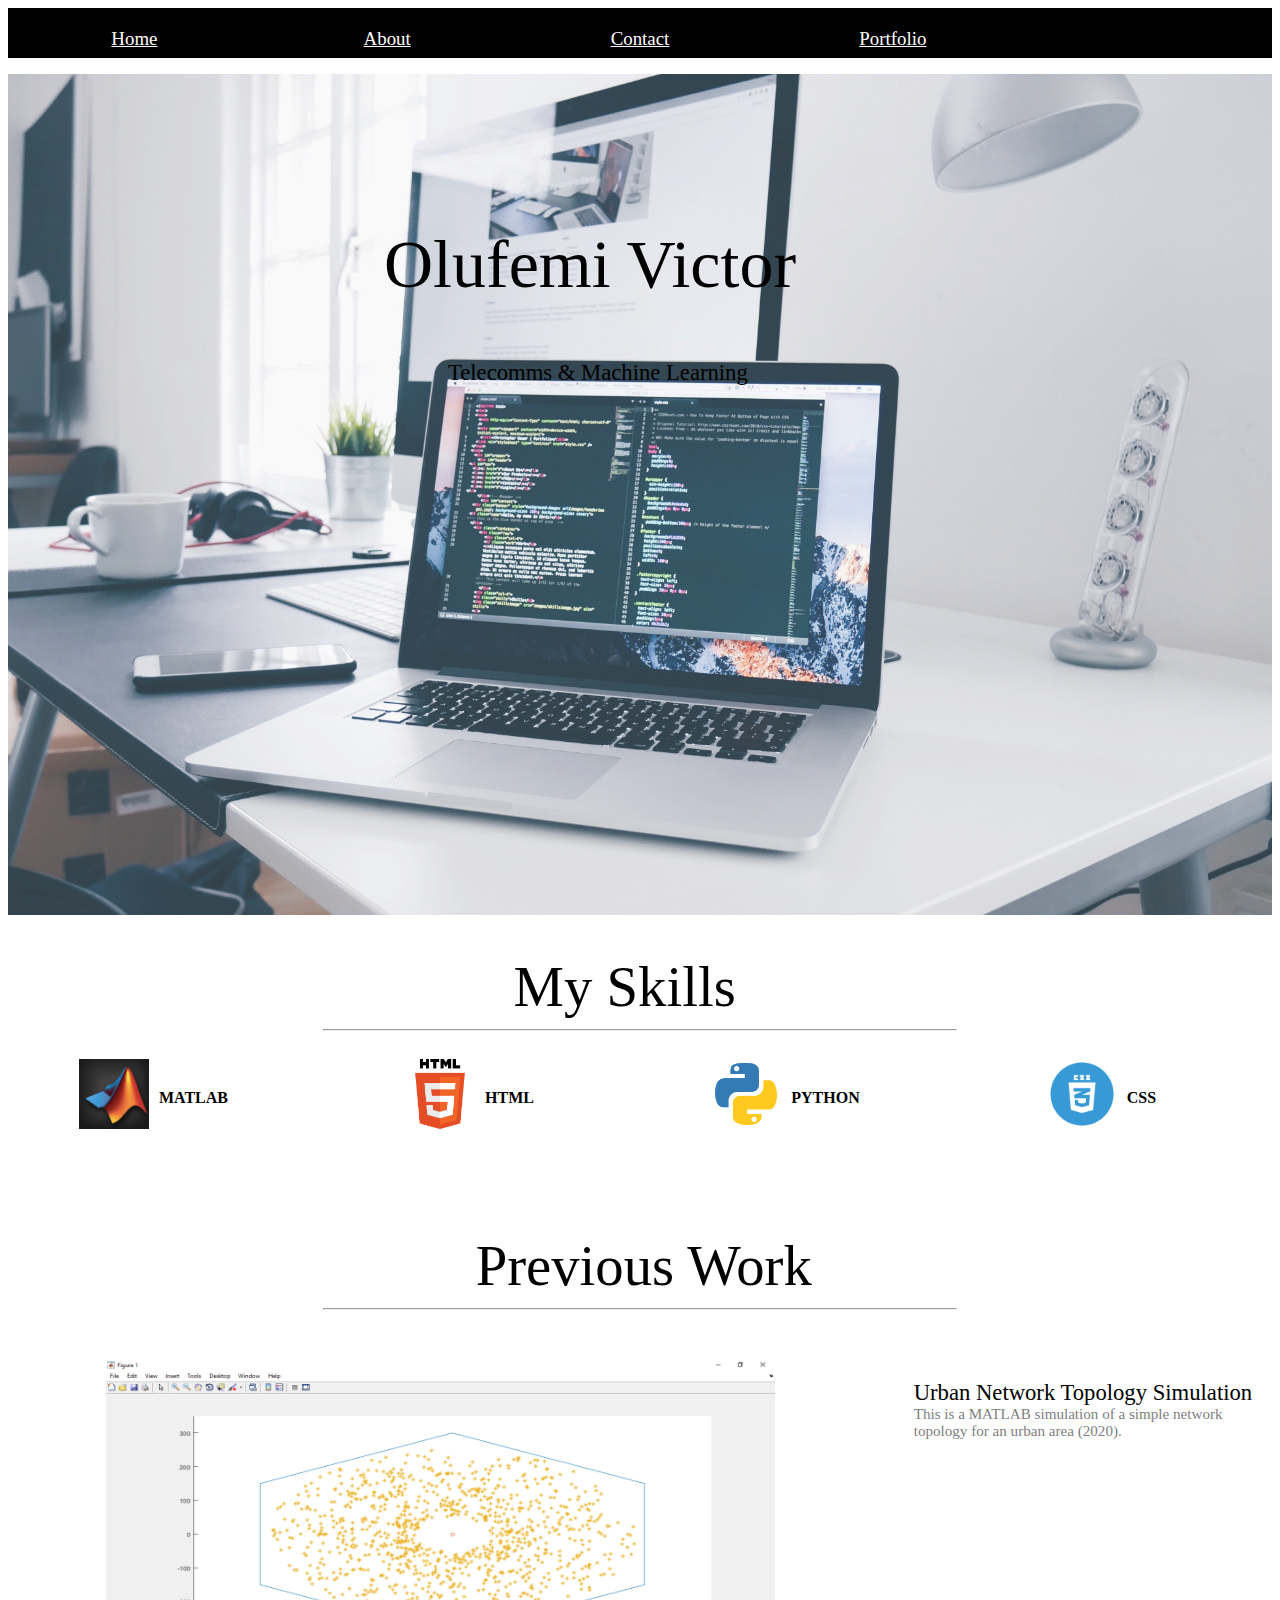
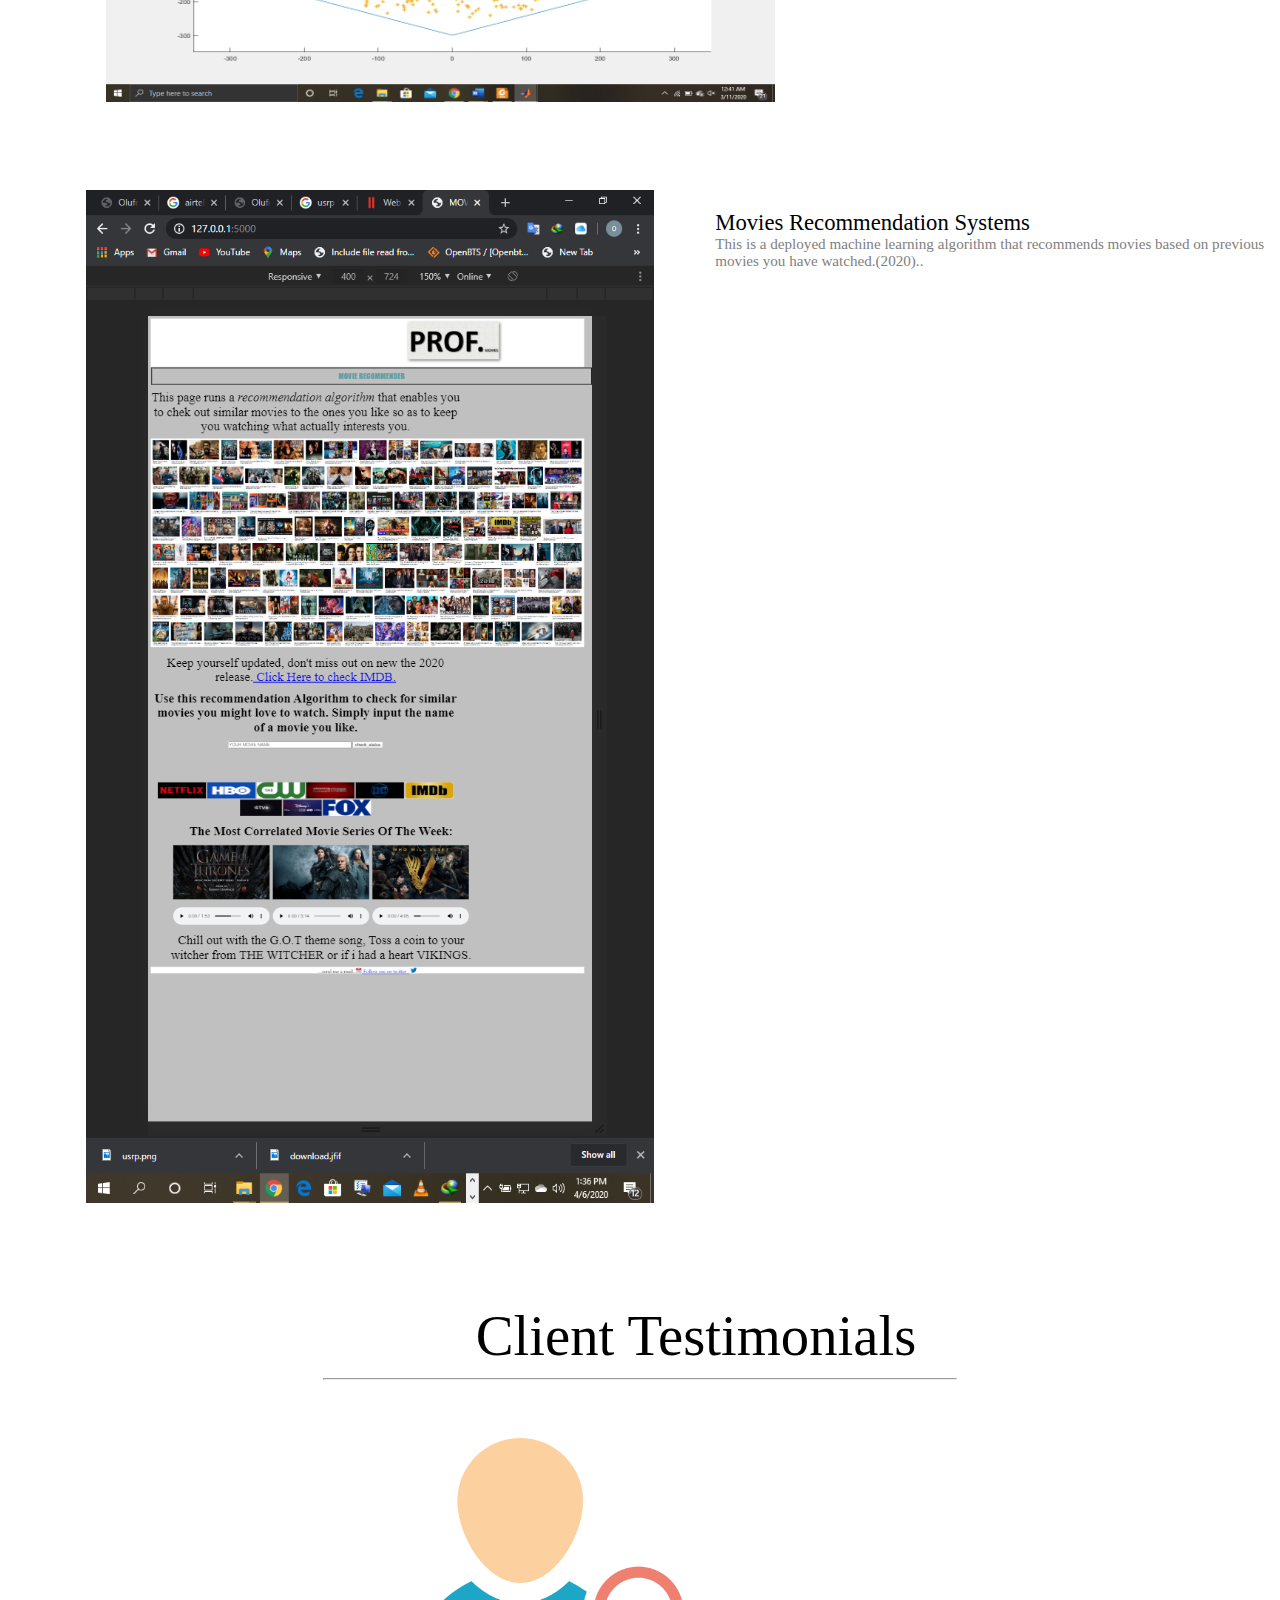
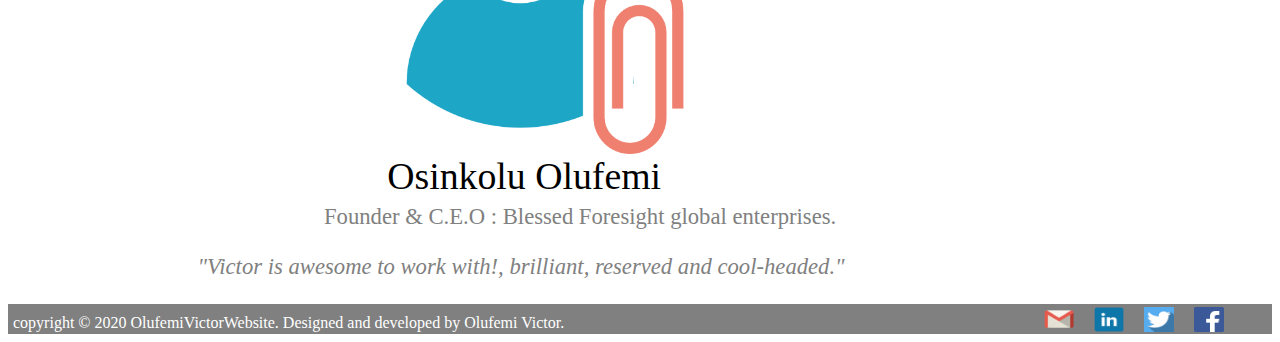
<file: index.html>
<!DOCTYPE html>
<html>
<head><link rel="stylesheet" type="text/css" href="style.css">
	<title>Olufemi Portfolio Site</title>
	<script type="text/javascript" src="https://platform.linkedin.com/badges/js/profile.js" async defer></script>
	<meta name="Description" content="Olufemi Victor's website">
</head>
<body><div class="main-container">
			<div class="flex-container">
			<a class="menu" href="index.html">Home</a>
			<a class="menu" href="about.html">About</a>
			<a class="menu" href="contact.html">Contact</a>
			<a class="menu" href="portfolio.html">Portfolio</a>
			</div>
		</div><p> </p>
		<div class="image-container">
			<img id="banner-image" src="images/laptop_set.jpg">
			<!--img id="profile-picture" src="images/profile.jpg"-->
			<div class="banner-title">Olufemi Victor</div>
			<div class="banner-subtitle">Telecomms & Machine Learning </div>
		</div>
		<div class="skill-heading">
			<div class="skill-title"> My Skills
				
			</div>
			
		</div>
		<hr>
		<div class="skill-container">
			<div class="skill1">
				<div class="image">
					<img id="image" src="images/matlab.png"> 
				</div>
				<div id="skill-text" class="text"> MATLAB
				</div>
			</div>
			<div class="skill1">
				<div class="image">
					<img id="image" src="images/html.png"> 
				</div>
				<div id="skill-text" class="text"> HTML
				</div>
			</div>
			<div class="skill1">
				<div class="image">
					<img id="image" src="images/python.png"> 
				</div>
				<div id="skill-text" class="text"> PYTHON
				</div>
			</div>
			<div class="skill1">
				<div class="image">
					<img id="image" src="images/css.png"> 
				</div>
				<div id="skill-text" class="text"> CSS
				</div>
			</div>
		</div>

		<div class="portfolio-heading">
			<div class="portfolio-title">
				Previous Work
			</div>
		</div>
		<hr>
		<div class="protfolio-combo">
		<div class="portfolio-container">
			<div class="portfolio-image">
				<img id="portfolio_img" src="images/urban-network.png">
			</div>
			<div class="portfolio-description">
				<div class="portfolio-name">
					Urban Network Topology Simulation
				</div>
					<div class="portfolio-info">
						This is a MATLAB simulation of a simple network topology for an urban area (2020).
					</div>
			</div>
			</div>
			<div class="protfolio-combo">
		<div class="portfolio-container">
			<div class="portfolio-image">
				<img id="portfolio_img2" src="images/movie-recommender.png">
			</div>
			<div class="portfolio-description2">
				<div class="portfolio-name">
					Movies Recommendation Systems
				</div>
					<div class="portfolio-info">
						This is a deployed machine learning algorithm that recommends movies based on previous movies you have watched.(2020)..
					</div>
			</div>
			</div>
		</div>
		
		<div class="portfolio-heading">
			<div class="portfolio-title">
				Client Testimonials
			</div>
		</div>
		<hr>
		<div class="testimonials"><img id="avatar" src="images/avatar.png">
			<div class="client-name"> Osinkolu Olufemi</div>
			<div class="client-designation"> Founder & C.E.O : Blessed Foresight global enterprises. </div>
			<div class="client-testimonial">"Victor is awesome to work with!, brilliant, reserved and cool-headed."</div>
			
		</div>
	</div>
	<div class="bottom-container">
		<div class="flex-bottom-container">
			<div class="copyright-details">
			copyright &copy 2020 OlufemiVictorWebsite. Designed and developed by Olufemi Victor.
			</div>
			<a href="mailto: femiosinkolu@gmail.com" target= _blank><img id="gmail-icon" src="images/gmail.png"></a>
			<a href="https://www.linkedin.com/in/victor-olufemi-a44924192/" target= _blank><img id="linkedin-icon" src="images/linkedin.png"></a>
			<a href="https://twitter.com/profvictor001" target= _blank><img id="twitter-icon" src="images/twitter.png"></a>
			<a href="https://www.facebook.com/profile.php?id=100009859840576" target= _blank><img id="facebook-icon" src="images/facebook.png"></a>
		</div>
</body>
</html>
</file>
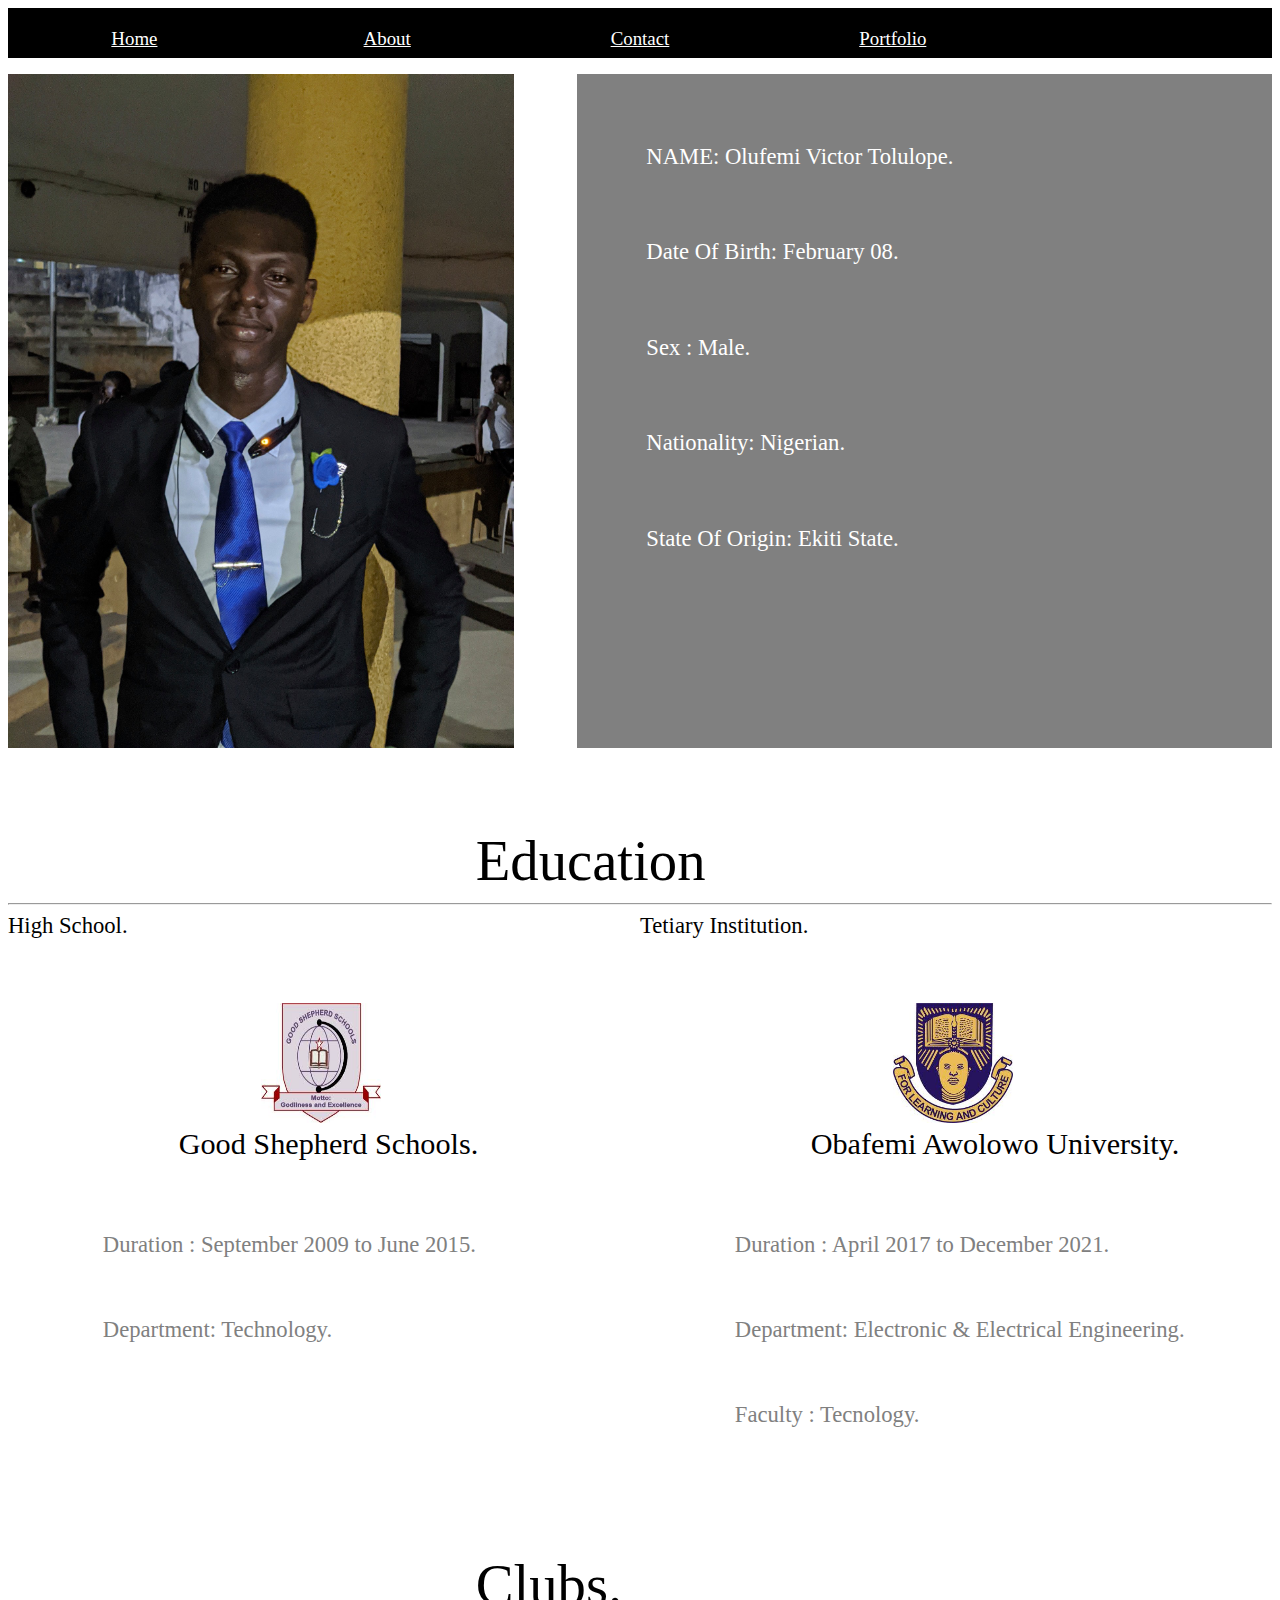
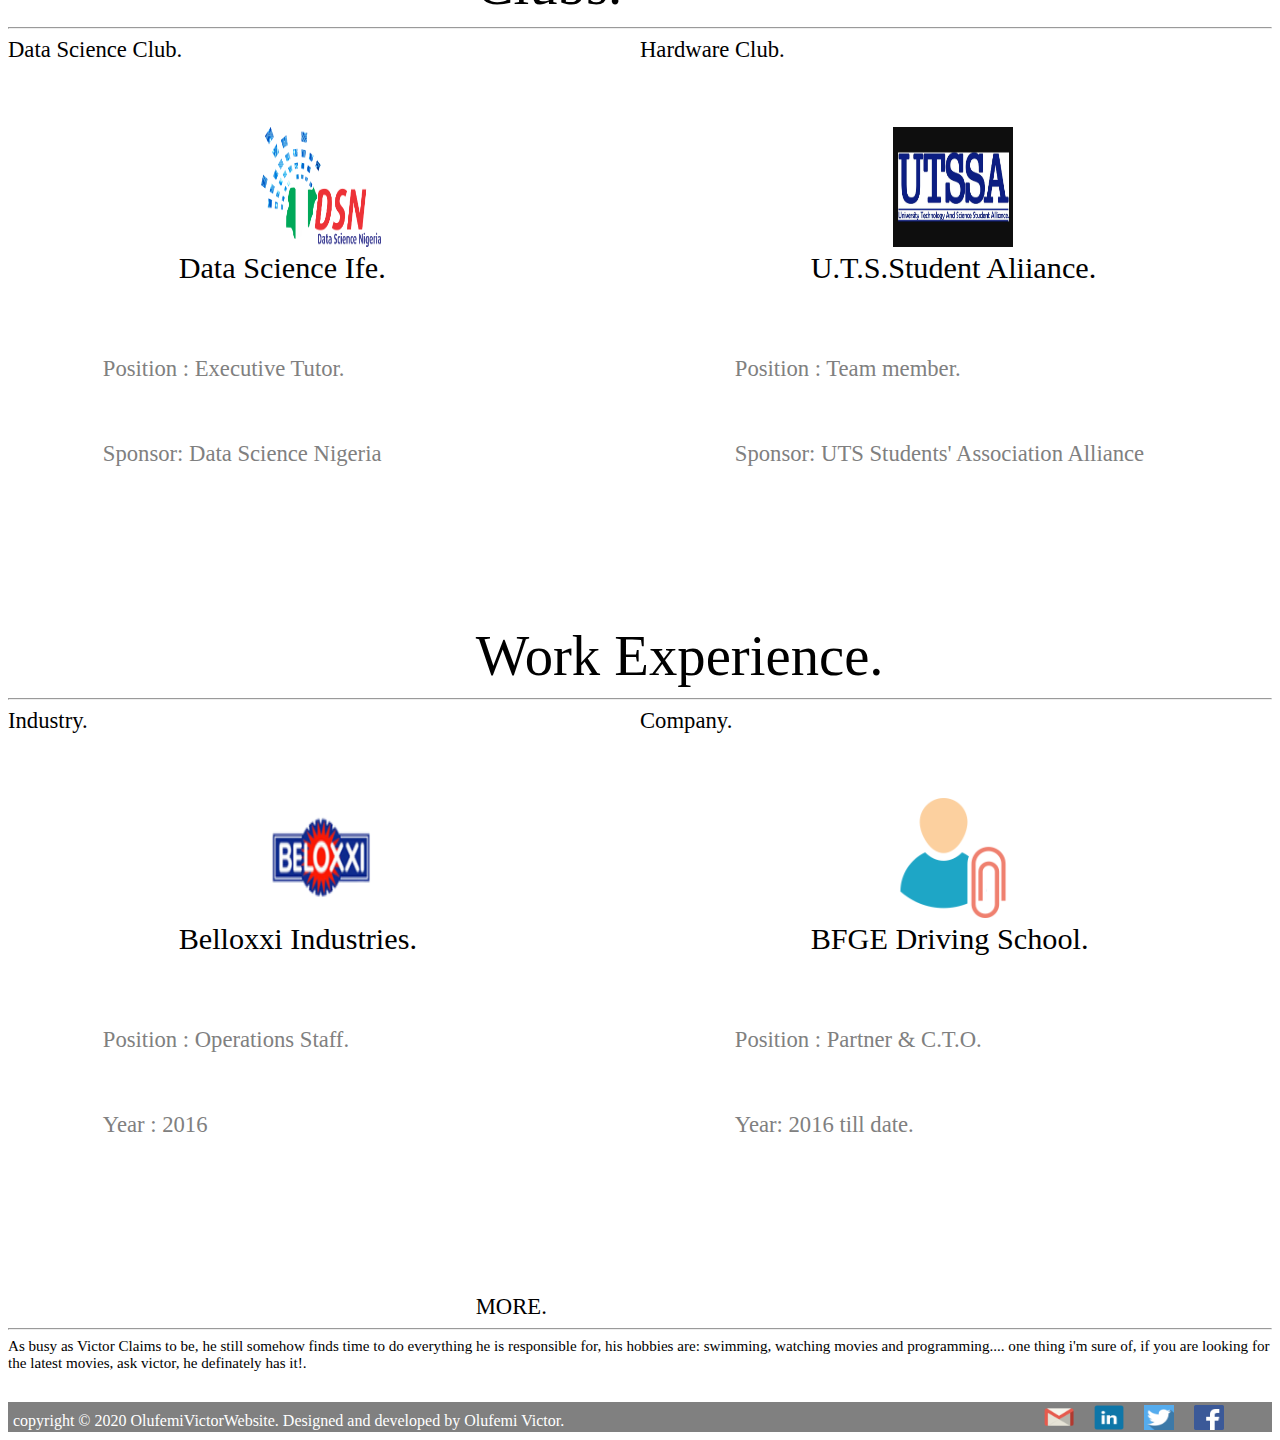
<file: about.html>
<!DOCTYPE html>
<html>
<head><link rel="stylesheet" type="text/css" href="about_style.css">
	<title>About Olufemi Victor</title>
</head>
<body>
	<div class="main-container">
			<div class="flex-container">
			<a class="menu" href="index.html">Home</a>
			<a class="menu" href="about.html">About</a>
			<a class="menu" href="contact.html">Contact</a>
			<a class="menu" href="portfolio.html">Portfolio</a>
		</div>
	 </div><p> </p>
	<div class="profile-flex-container">
			<img id="profile-image" src="images/profile.JPG">
		<div class="profile-image-description">
			<div class="info">NAME: Olufemi Victor Tolulope. </div>
			<div class="info">Date Of Birth: February 08.</div>
			<div class="info">Sex : Male.</div> <div class="info">Nationality: Nigerian.</div>
			<div class="info">State Of Origin: Ekiti State.</div>
		</div>
	</div>
		<div class="heading">
			<div class="title">
				Education
			</div>
		</div>
		<hr> 
	<div class="school-flex">
		<div class="education">
			<div class="education-type"> High School.</div>
			<a href="http://www.goodshepherdschools.ng/"target= _blank><img id="avatar" src="images/good_shepherd.jpg"></a>
			<div class="school-name"> Good Shepherd Schools. </div>
			<div class="school-information"> Duration : September 2009 to June 2015. </div>
			<div class="school-information"> 
			Department: Technology.</div><p> </p>	
		</div>
		<div class="education">
			<div class="education-type"> Tetiary Institution.</div>
			<a href="https://www.oauife.edu.ng"target= _blank><img id="avatar" src="images/oau_logo.jpg"></a>
			<div class="school-name"> Obafemi Awolowo University. </div>
			<div class="school-information"> Duration : April 2017 to December 2021. </div>
			<div class="school-information"> 
			Department: Electronic & Electrical Engineering.</div>		
			<div class="school-information"> 
			Faculty : Tecnology.</div>		
		</div>
	</div>
		<div class="heading">
			<div class="title">
				Clubs.
			</div>
		</div>
		<hr> 
	<div class="school-flex">
		<div class="education">
			<div class="education-type"> Data Science Club.</div>
			<a href="https://www.datasciencenigeria.org/"target= _blank><img id="avatar" src="images/data_science.png"></a>
			<div class="school-name"> Data Science Ife. </div>
			<div class="school-information"> Position : Executive Tutor. </div>
			<div class="school-information"> 
			Sponsor: Data Science Nigeria</div><p> </p>	
		</div>
		<div class="education">
			<div class="education-type"> Hardware Club.</div>
			<a href="https://www.utssa.oauife.edu.ng"target= _blank><img id="avatar" src="images/utssa.PNG"></a>
			<div class="school-name">U.T.S.Student Aliiance. </div>
			<div class="school-information"> Position : Team member. </div>
			<div class="school-information"> 
			Sponsor: UTS Students' Association Alliance
			</div> <p> </p>	
		</div>
	</div>
		<div class="heading">
			<div class="title">
				Work Experience.
			</div>
		</div>
		<hr> 
		<div class="school-flex">
		<div class="education">
			<div class="education-type"> Industry.</div>
			<a href="https://beloxxigroup.com/"target= _blank><img id="avatar" src="images/belloxxi.png"></a>
			<div class="school-name"> Belloxxi Industries. </div>
			<div class="school-information"> Position : Operations Staff. </div>
			<div class="school-information"> 
			Year : 2016 </div><p> </p>	
		</div>
		<div class="education">
			<div class="education-type"> Company.</div>
			<a href="mailto: bfge2010@gmail.com"target= _blank><img id="avatar" src="images/avatar.png"></a>
			<div class="school-name"> BFGE Driving School. </div>
			<div class="school-information"> Position : Partner & C.T.O. </div>
			<div class="school-information"> 
			Year: 2016 till date.
			</div> <p> </p>	
		</div>
	</div>
	<div class="about-text-head">
		<div class="title">MORE.</div>
	</div>
		<hr> 
		<div class="about-text"> As busy as Victor Claims to be, he still somehow finds time to do everything he is responsible for, his hobbies are: swimming, watching movies and programming.... one thing i'm sure of, if you are looking for the latest movies, ask victor, he definately has it!.</div>
	<div class="bottom-container">
		<div class="flex-bottom-container">
			<div class="copyright-details">
			copyright &copy 2020 OlufemiVictorWebsite. Designed and developed by Olufemi Victor.
			</div>
			<a href="mailto: femiosinkolu@gmail.com" target= _blank><img id="gmail-icon" src="images/gmail.png"></a>
			<a href="https://www.linkedin.com/in/victor-olufemi-a44924192/" target= _blank><img id="linkedin-icon" src="images/linkedin.png"></a>
			<a href="https://twitter.com/profvictor001" target= _blank><img id="twitter-icon" src="images/twitter.png"></a>
			<a href="https://www.facebook.com/profile.php?id=100009859840576" target= _blank><img id="facebook-icon" src="images/facebook.png"></a>
		</div>
	</div>
	</body>
</html>
</file>
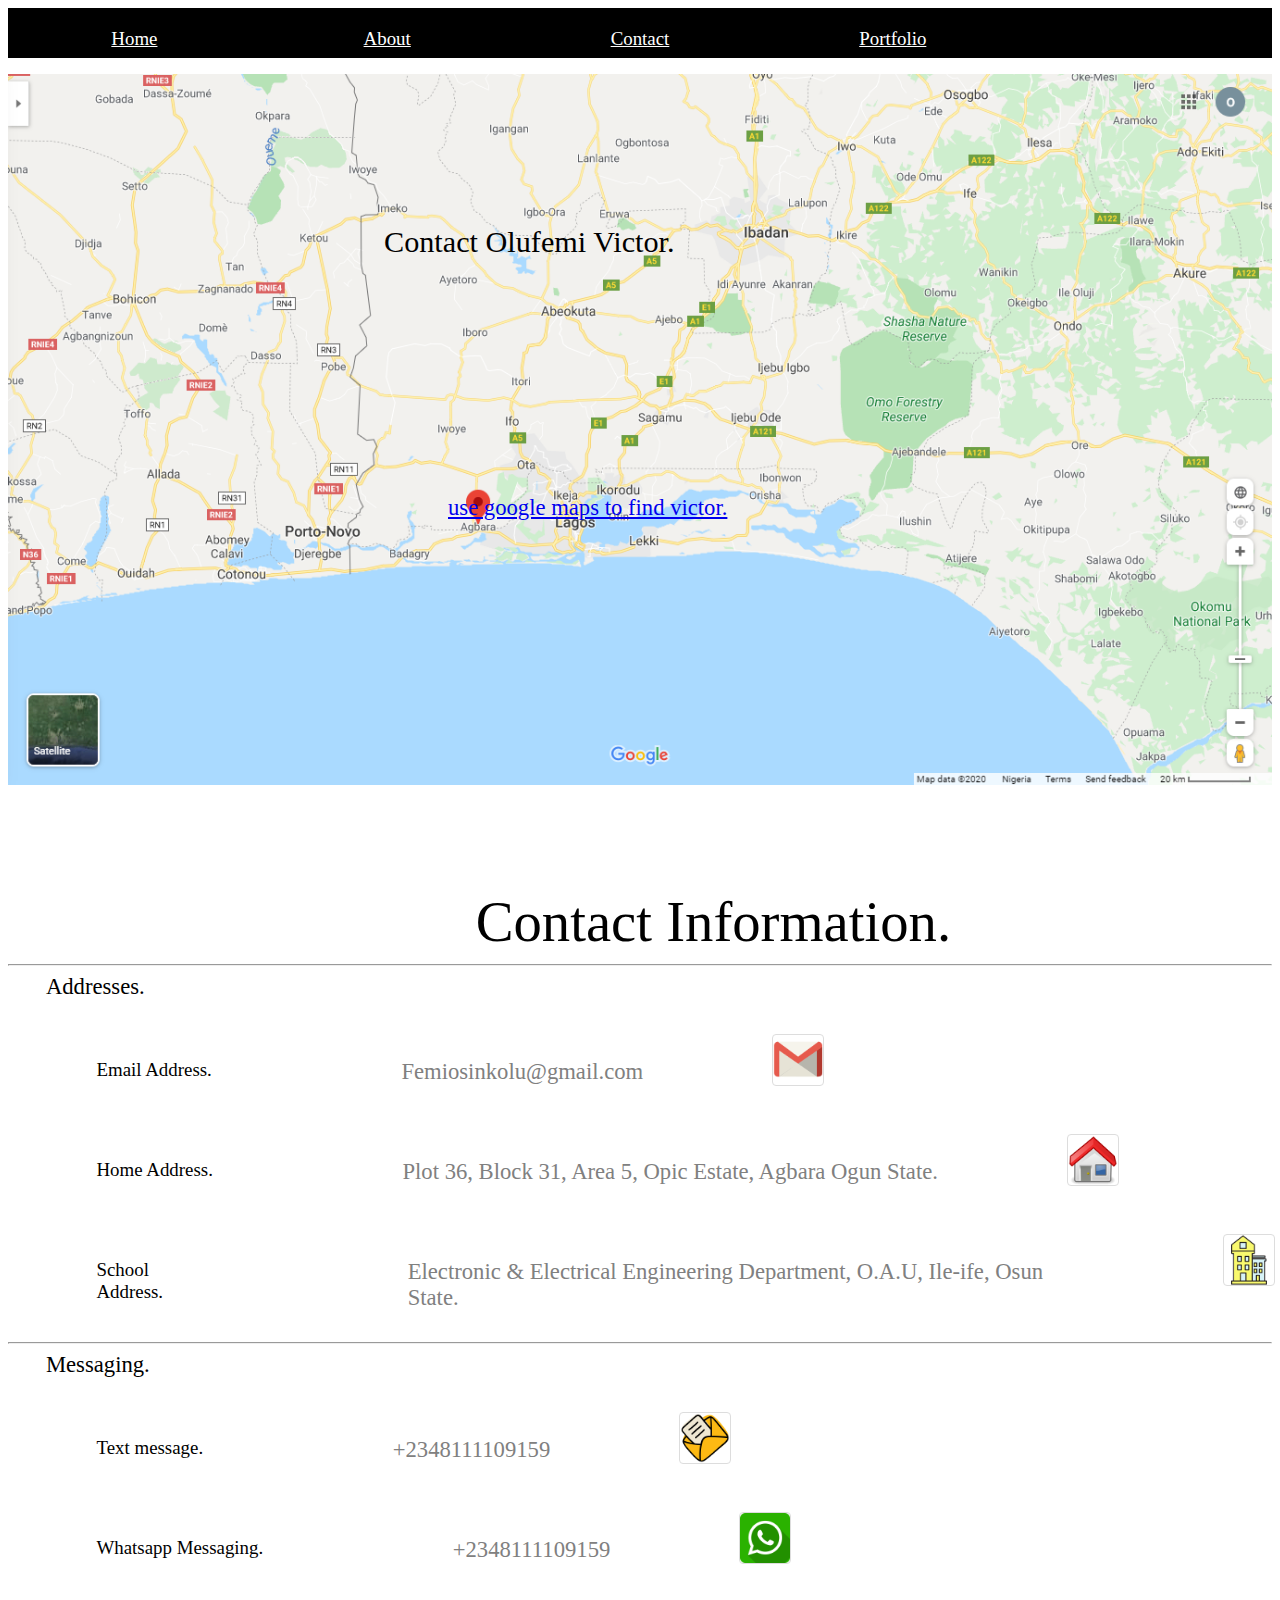
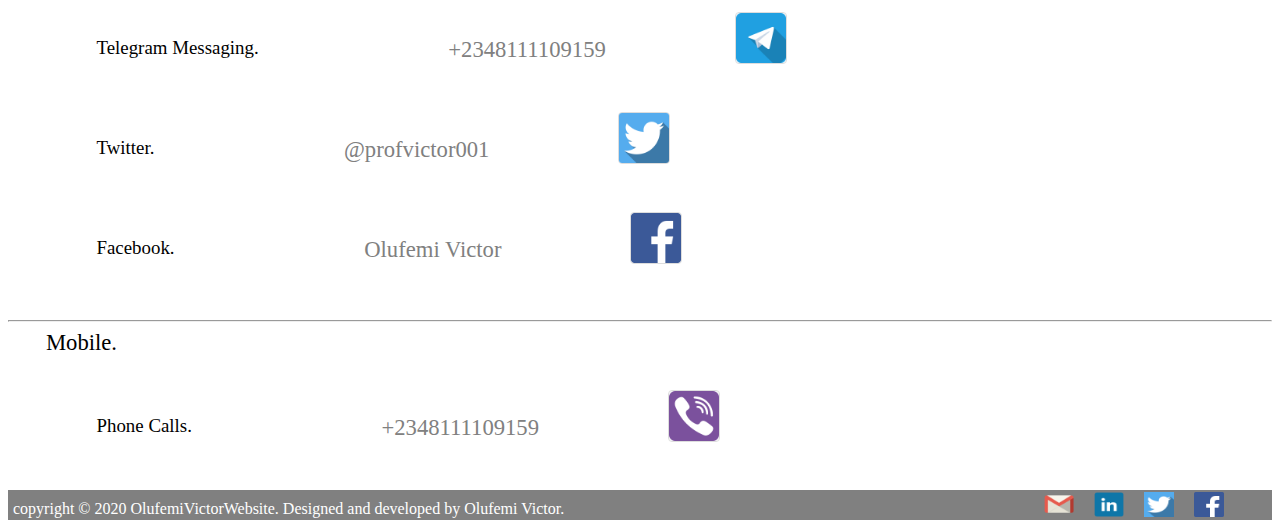
<file: contact.html>
<!DOCTYPE html>
<html>
<head><link rel="stylesheet" type="text/css" href="contact_style.css">
	<title>Contact Olufemi Victor</title>
</head>
<body>
	<div class="main-container">
			<div class="flex-container">
		<a class="menu" href="index.html">Home</a>
		<a class="menu" href="about.html">About</a>
		<a class="menu" href="contact.html">Contact</a>
		<a class="menu" href="portfolio.html">Portfolio</a>
	        </div>
	</div>
	<p> </p>
		<div class="image-container">
			<a href="https://www.google.com.ng/maps/place/Agbara/@6.7972177,3.5726163,9z/data=!4m5!3m4!1s0x103b789cfe2ec2e3:0x49c47823a7283de1!8m2!3d6.5102282!4d3.0926899?hl=en" target= _blank><img id="banner-image" src="images/agbara.png"></a>
			<!--img id="profile-picture" src="images/profile.jpg"-->
			<div class="banner-title"> Contact Olufemi Victor.</div>
			<a class="banner-subtitle" href="https://www.google.com.ng/maps/place/Agbara/@6.7972177,3.5726163,9z/data=!4m5!3m4!1s0x103b789cfe2ec2e3:0x49c47823a7283de1!8m2!3d6.5102282!4d3.0926899?hl=en" target= _blank>use google maps to find victor.</a>
		</div>
		<div class="heading">
			<div class="title">
				Contact Information.
			</div>
		</div>
		<hr> 
		<div class="contact-type"> Addresses.</div>
		<div class="contact-flex">
			<div class="contact-feature">Email Address. </div>
			<div class="contact-feature-information">Femiosinkolu@gmail.com</div>
			<a href="mailto: femiosinkolu@gmail.com" target= _blank><img id="contact-icon" src="images/gmail.png"></a>
			<p> </p>	
		</div>
		<div class="contact-flex">
			<div class="contact-feature">Home Address. </div>
			<div class="contact-feature-information"> Plot 36, Block 31, Area 5, Opic Estate, Agbara Ogun State.</div>
			<a href="https://www.google.com.ng/maps/place/Agbara/@6.7972177,3.5726163,9z/data=!4m5!3m4!1s0x103b789cfe2ec2e3:0x49c47823a7283de1!8m2!3d6.5102282!4d3.0926899?hl=en" target= _blank> <img id="contact-icon" src="images/home.png"></a>
			<p> </p>	
		</div>
		<div class="contact-flex">
			<div class="contact-feature">School Address. </div>
			<div class="contact-feature-information">Electronic & Electrical Engineering Department, O.A.U, Ile-ife, Osun State.</div>
			<a href="https://www.google.com.ng/maps/search/oau+ife/@7.5210485,4.4779869,11.13z?hl=en" target= _blank><img id="contact-icon" src="images/school.png"></a>
			<p> </p>	
		</div>
		<hr>
<!-- the second set of contacts via messaging.-->
				
		<div class="contact-type"> Messaging.</div>
		<div class="contact-flex">
			<div class="contact-feature">Text message. </div>
			<div class="contact-feature-information"> +2348111109159 </div>
			<a href="sms:+2348111109159" target= _blank><img id="contact-icon" src="images/text-message.png"></a>
			<p> </p>	
		</div>
		<div class="contact-flex">
			<div class="contact-feature">Whatsapp Messaging. </div>
			<div class="contact-feature-information"> +2348111109159 </div>
			<a href="https://wa.me/2348111109159?text=Hi%20Victor" target= _blank><img id="contact-icon" src="images/whatsapp.png"></a>
			<p> </p>	
		</div>
		<div class="contact-flex">
			<div class="contact-feature">Telegram Messaging. </div>
			<div class="contact-feature-information"> +2348111109159 </div>
			<a href="https://t.me/@olufemivictor" target= _blank><img id="contact-icon" src="images/telegram.png"></a>
			<p> </p>	
		</div>
		<div class="contact-flex">
			<div class="contact-feature">Twitter. </div>
			<div class="contact-feature-information"> @profvictor001</div>
			<a href="https://twitter.com/messages/compose?recipient_id=1059190777371377664&text=Hi%20victor" target= _blank> <img id="contact-icon" src="images/twitter.png"></a>
			<p> </p>	
		</div>
		<div class="contact-flex">
			<div class="contact-feature">Facebook. </div>
			<div class="contact-feature-information"> Olufemi Victor</div>
			<a href="https://www.facebook.com/profile.php?id=100009859840576" target= _blank><img id="contact-icon" src="images/facebook.png"></a>
			<p> </p>	
		</div>
		<!-- the third set of contacts via calls.-->
		<hr>	
		<div class="contact-type"> Mobile.</div>
		<div class="contact-flex">
			<div class="contact-feature">Phone Calls. </div>
			<div class="contact-feature-information"> +2348111109159 </div>
			<a href="tel:+2348111109159" target= _blank><img id="contact-icon" src="images/dailer.png"></a>
			<p> </p>	
		</div>
		<div class="bottom-container">
		<div class="flex-bottom-container">
			<div class="copyright-details">
			copyright &copy 2020 OlufemiVictorWebsite. Designed and developed by Olufemi Victor.
			</div>
			<a href="mailto: femiosinkolu@gmail.com" target= _blank><img id="gmail-icon" src="images/gmail.png"></a>
			<a href="https://www.linkedin.com/in/victor-olufemi-a44924192/" target= _blank><img id="linkedin-icon" src="images/linkedin.png"></a>
			<a href="https://twitter.com/profvictor001" target= _blank><img id="twitter-icon" src="images/twitter.png"></a>
			<a href="https://www.facebook.com/profile.php?id=100009859840576" target= _blank><img id="facebook-icon" src="images/facebook.png"></a>
		</div>
	</body>
</html>
</file>
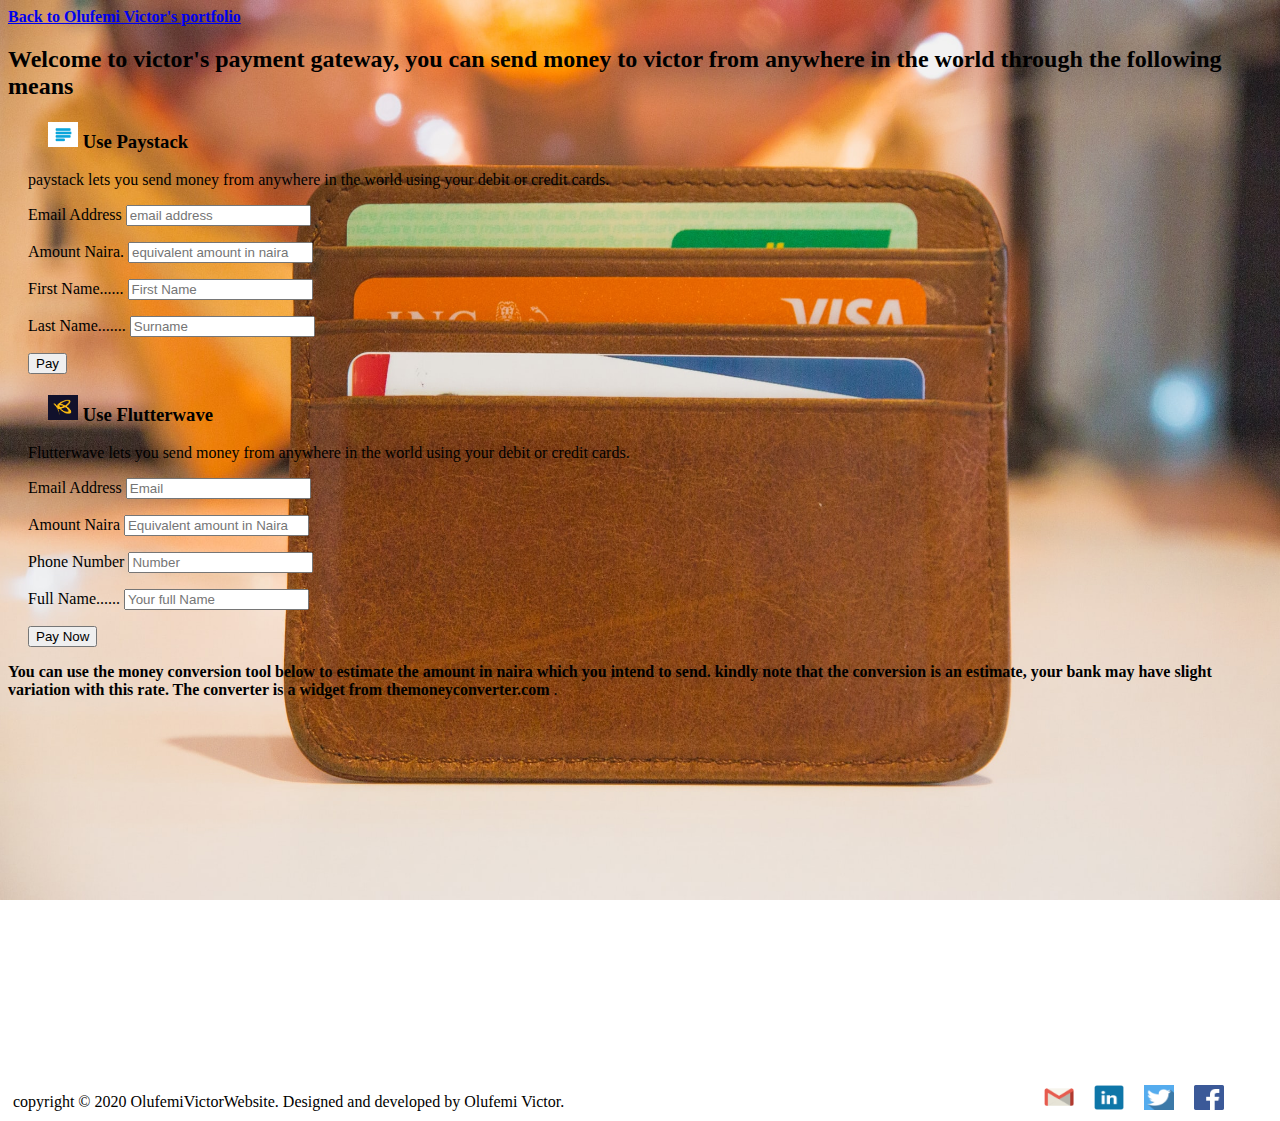
<file: pay.html>
<!DOCTYPE html>
<html>
<head>
<link rel="stylesheet" type="text/css" href="paystack.css">
	<title>
		Transfer to Victor
	</title>
</head>
<body>

		<a href="portfolio.html"><strong> Back to Olufemi Victor's portfolio</strong></a><p> </p>

	<div class="welcomeNote">
		<h2> Welcome to victor's payment gateway, you can send money to victor from anywhere in the world through the following means</h2>
	</div>
	<p></p>

	<div class="usepaystack"><h3>
		<img id="paystack-icon" src="images/Paystack-logo.png">
		Use Paystack</h3>

		paystack lets you send money from anywhere in the world using your debit or credit cards.
	</div>
	<p> </p>

  <!-- This is the background image below--> 

	<style>
body {
  background-image: url('images/card.jpg');
  background-repeat: no-repeat;
  background-attachment: fixed;
  background-size: 100% 100%;
  color: black;
}
</style>

 <!--Here, i begun implementing the form for collecting details for the paystack payment. --> 


<form id="paystackpaymentForm">
  <div class="form-group">
    <label for="email">Email Address</label>
    <input type="email" id="paystack-email-address" placeholder="email address" required />
  </div>
  <p></p>
  <div class="form-group">
    <label for="amount">Amount Naira.</label>
    <input type="tel" id="paystack-amount" placeholder="equivalent amount in naira" required />
  </div>
  <p></p>
  <div class="form-group">
    <label for="first-name">First Name......</label>
    <input type="text" placeholder="First Name" id="first-name" />
  </div>
  <p></p>
  <div class="form-group">
    <label for="last-name">Last Name.......</label>
    <input type="text" placeholder="Surname" id="last-name" />
  </div>
  <p></p>
  <div class="form-submit">
    <button type="submit" onclick="payWithPaystack()"> Pay </button>
  </div>
</form>
<script src="https://js.paystack.co/v1/inline.js"></script>
<script src="paystack.js"></script> 



 <!-- From Above, you'll notice that the javascript code is not here, i put it in a separate file, and it still ran smoothly. For the Flutterwave own below, i encountered lot of stress sepatating it, hence, i kept the code here--> 

<p> </p>
<p> </p>

<div class="usepaystack"><h3>
    <img id="paystack-icon" src="images/flutterwave-logo.png">
    Use Flutterwave</h3>

    Flutterwave lets you send money from anywhere in the world using your debit or credit cards.
  </div>
  <p> </p>



<form id="flutterwavepaymentForm">
   

  <div class="form-group">
    <label for="email">Email Address</label>
    <input type="flutterwave-email-address" id="flutterwave-email-address" 
    placeholder="Email" 
    required />
  </div>
  <p></p>
  <div class="form-group">
    <label for="flutterwave-amount">Amount Naira</label>
    <input type="tel" id="flutterwave-amount" 
    placeholder="Equivalent amount in Naira" 
    required />
  </div>
  <p></p>
  <div class="form-group">
    <label for="phone-number">Phone Number</label>
    <input type="text" id="flutterwave-phone-number"
    placeholder="Number" />
  </div>
  <p></p>
  <div class="form-group">
    <label for="fullName">Full Name......</label>
    <input type="text" id="fullName" placeholder="Your full Name" />
  </div>
  <p></p>
  <div class="form-submit"><form>
  <script src="https://checkout.flutterwave.com/v3.js"></script>
  <button type="button" onClick="makePayment()">Pay Now</button>
</form>

<script>
  function makePayment() {
    const pubkey = "FLWPUBK-272171fed04e1d754a6517829040b921-X";
    const amount = document.getElementById('flutterwave-amount').value;
    const email = document.getElementById('flutterwave-email-address').value;
    const Phone = document.getElementById('flutterwave-phone-number').value;
    const fullName = document.getElementById('fullName').value;
    FlutterwaveCheckout({
      public_key: pubkey,
      tx_ref: "Paid-via-website",
      amount: amount,
      currency: "NGN",
      country: "NG",
      payment_options: "card, mobilemoneyghana, ussd",
      redirect_url: // specified redirect URL
        "https://callbacks.piedpiper.com/flutterwave.aspx?ismobile=34",
      meta: {
        consumer_id: 23,
        consumer_mac: "92a3-912ba-1192a",
      },
      customer: {
        email: email,
        phone_number: Phone,
        name: fullName,
      },
      callback: function (data) {
        console.log(data);
      },
      onclose: function() {
        // close modal
      },
      customizations: {
        title: "Olufemi Victor Tolulope",
        description: "You are about to credit Victor's account with some funds, thanks.",
        logo: "https://assets.piedpiper.com/logo.png",
      },
    });
  }
</script></div></form>
    


<p> </p>
<p> </p>
<strong>

You can use the money conversion tool below to estimate the amount in naira which you intend to send. kindly note that the conversion is an estimate, your bank may have slight variation with this rate. The converter is a widget from themoneyconverter.com
</strong>.
<p> </p>

<!-- This is the section holding the iframe for the currency conversion by the money converter.com-->
<iframe width="251" height="348" id="themoneyconverter-maxi" src="https://themoneyconverter.com/CurrencyConverter?tab=0&amp;bg=ffffff&amp;from=USD&amp;to=NGN" frameborder="0" marginwidth="0" marginheight="0" scrolling="no" seamless="seamless" __idm_frm__="205"></iframe>







 <!-- The footer of the website--> 





<p> </p>
<footer>
<div class="bottom-container">
		<div class="flex-bottom-container">
			<div class="copyright-details">
			copyright &copy 2020 OlufemiVictorWebsite. Designed and developed by Olufemi Victor.
			</div>
			<a href="mailto: femiosinkolu@gmail.com" target= _blank><img id="gmail-icon" src="images/gmail.png"></a>
			<a href="https://www.linkedin.com/in/victor-olufemi-a44924192/" target= _blank><img id="linkedin-icon" src="images/linkedin.png"></a>
			<a href="https://twitter.com/profvictor001" target= _blank><img id="twitter-icon" src="images/twitter.png"></a>
			<a href="https://www.facebook.com/profile.php?id=100009859840576" target= _blank><img id="facebook-icon" src="images/facebook.png"></a>
		</div>
	</div>
</footer>

</body>
</html>
</file>
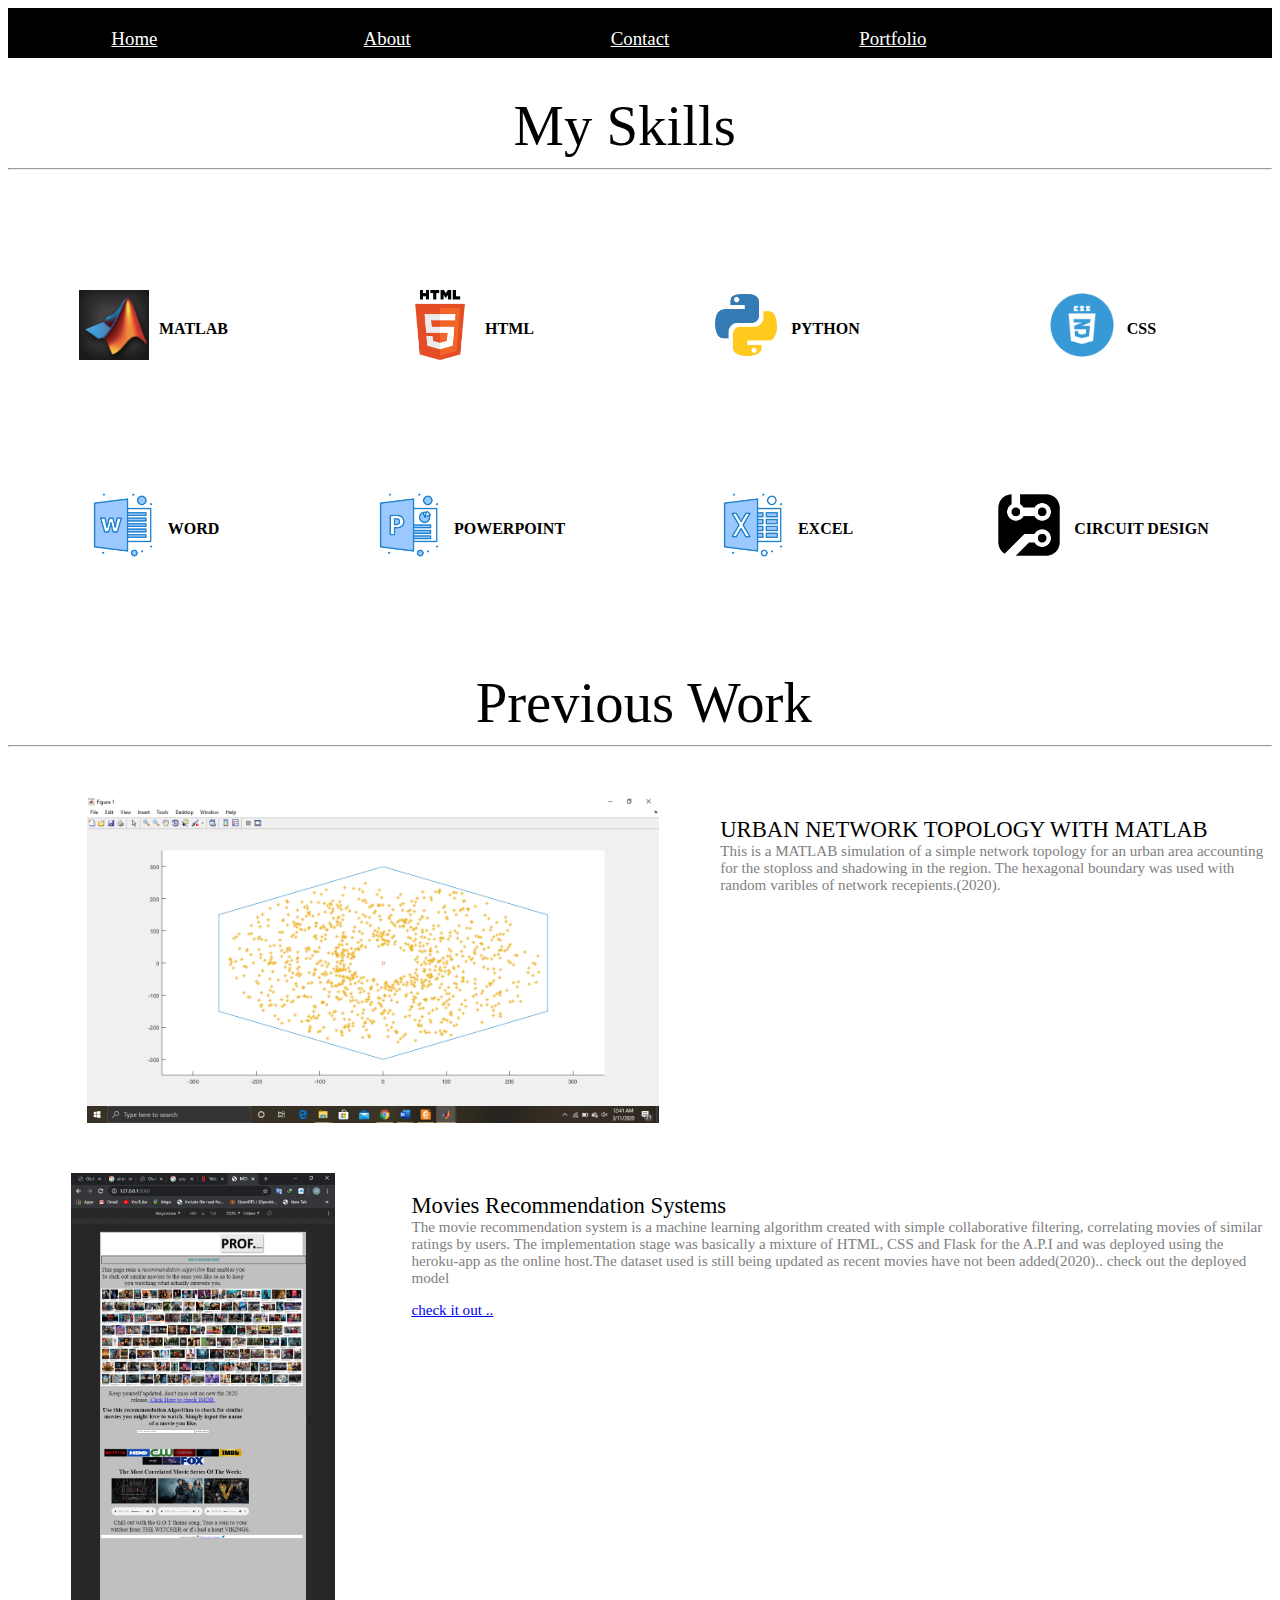
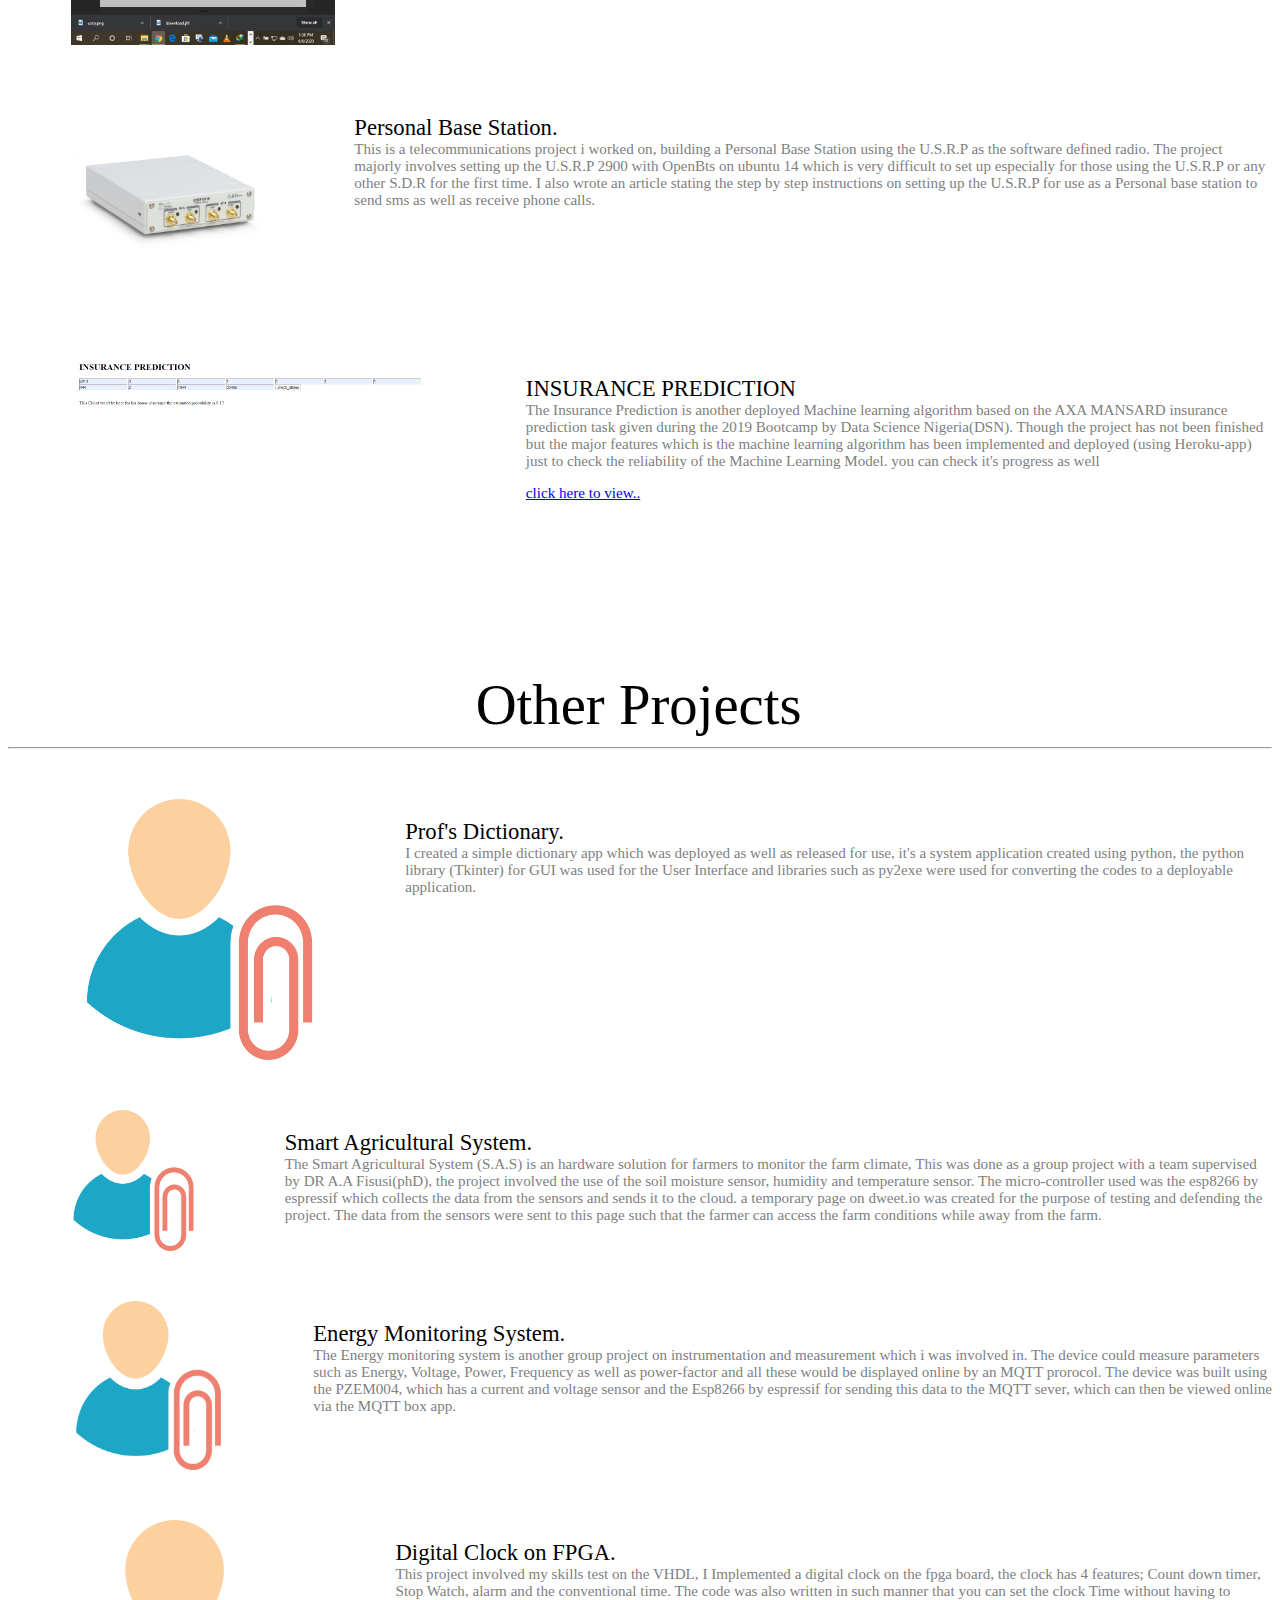
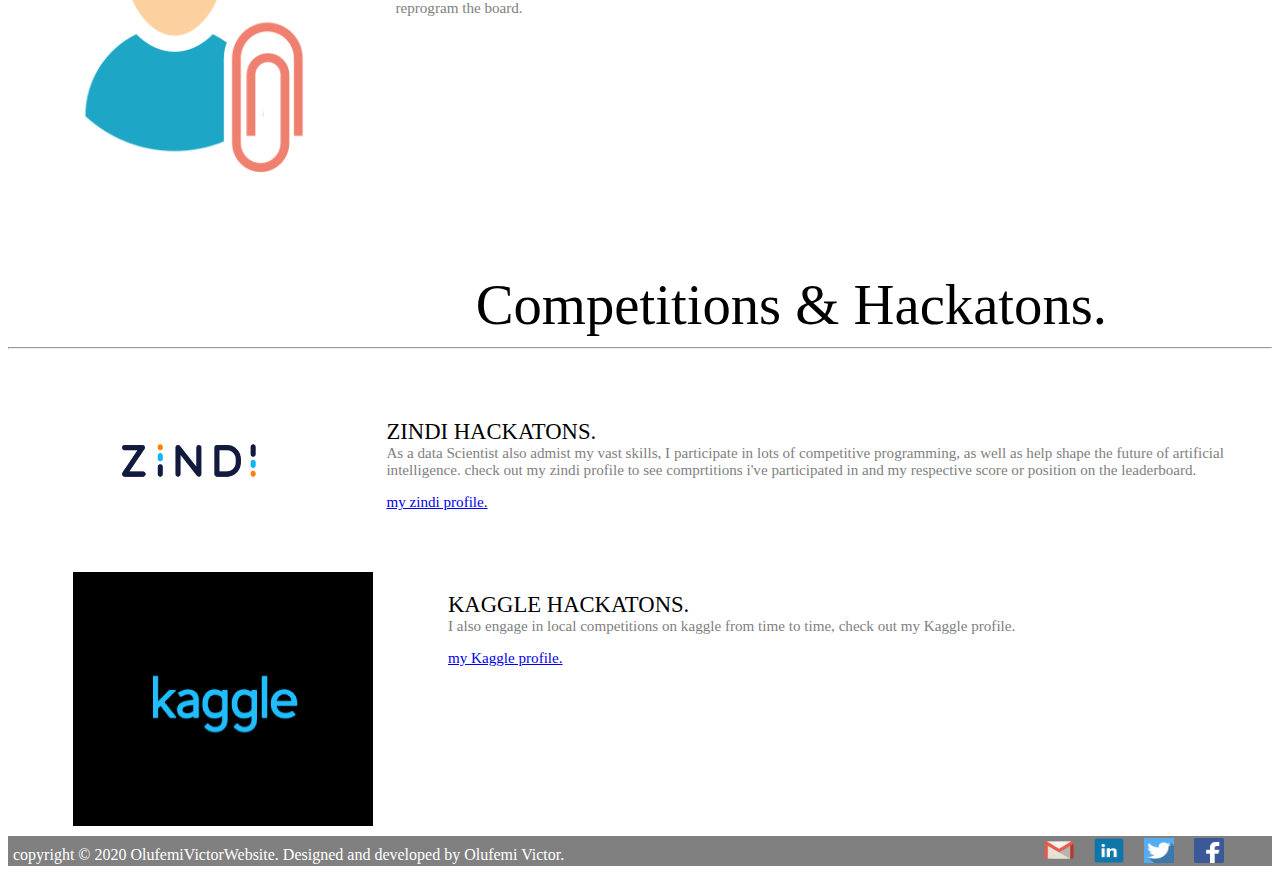
<file: portfolio.html>
<!DOCTYPE html>
<html>
<head><link rel="stylesheet" type="text/css" href="portfolio.css">
	<title> Olufemi Victor's Portfolio.</title>
</head>
<body>
	<div class="main-container">
		<div class="flex-container">
		<a class="menu" href="index.html">Home</a>
		<a class="menu" href="about.html">About</a>
		<a class="menu" href="contact.html">Contact</a>
		<a class="menu" href="portfolio.html">Portfolio</a>
		</div>
	</div>
	<p> </p>
	 <div class="skill-heading">
			<div class="skill-title"> My Skills</div>
	</div>
		<hr>
	<div class="skill-container-set">
		<div class="skill-container">
			<div class="skill1">
				<div class="image"><img id="image" src="images/matlab.png"></div>
				<div id="skill-text" class="text"> MATLAB</div>
			</div>
			<div class="skill1">
				<div class="image">
					<img id="image" src="images/html.png"> 
				</div>
				<div id="skill-text" class="text"> HTML
				</div>
			</div>
			<div class="skill1">
				<div class="image">
					<img id="image" src="images/python.png"> 
				</div>
				<div id="skill-text" class="text"> PYTHON
				</div>
			</div>
			<div class="skill1">
				<div class="image">
					<img id="image" src="images/css.png"> 
				</div>
				<div id="skill-text" class="text"> CSS
				</div>
			</div>
		</div>

		<div class="skill-container">
			<div class="skill1">
				<div class="image"><img id="image" src="images/microsoft-word.png"> </div>
				<div id="skill-text" class="text"> WORD</div>
			</div>
			
			<div class="skill1">
				<div class="image"><img id="image" src="images/microsoft-powerpoint.png"></div>
				<div id="skill-text" class="text"> POWERPOINT </div>
			</div>
			
			<div class="skill1">
				<div class="image"><img id="image" src="images/microsoft-excel.png"></div>
				<div id="skill-text" class="text"> EXCEL
				</div>
			</div>

			<div class="skill1">
				<div class="image"><img id="image" src="images/circuit-design.png"></div>
				<div id="skill-text" class="text"> CIRCUIT DESIGN </div>
			</div>
		</div>
	</div>

		<div class="portfolio-heading">
			<div class="portfolio-title">
				Previous Work
			</div>
		</div>
		<hr>
	<div class="protfolio-combo">
		<div class="portfolio-container">
			<div class="portfolio-image"><img id="portfolio_img2" src="images/urban-network.png"></div>
			<div class="portfolio-description2">
				<div class="portfolio-name">URBAN NETWORK TOPOLOGY WITH MATLAB</div>
					<div class="portfolio-info">
						This is a MATLAB simulation of a simple network topology for an urban area accounting for the stoploss and shadowing in the region. The hexagonal boundary was used with random varibles of network recepients.(2020).
					</div>
			</div>
		</div>
		<div class="portfolio-container">
			<div class="portfolio-image"><img id="portfolio_img2" src="images/movie-recommender.png"></div>
				<div class="portfolio-description2">
					<div class="portfolio-name">Movies Recommendation Systems</div>
					<div class="portfolio-info">
						The movie recommendation system is a machine learning algorithm created with simple collaborative filtering, correlating movies of similar ratings by users. The implementation stage was basically a mixture of HTML, CSS and Flask for the A.P.I and was deployed using the heroku-app as the online host.The dataset used is still being updated as recent movies have not been added(2020).. check out the deployed model<p> </p><a href="https://my-movie-recommendation.herokuapp.com/" target= _blank>check it out ..</a>
					</div>
				</div>
			</div>
		<div class="portfolio-container">
			<div class="portfolio-image"><img id="portfolio_img2" src="images/usrp.png"></div>
			<div class="portfolio-description2">
				<div class="portfolio-name">Personal Base Station.</div>
					<div class="portfolio-info">
						This is a telecommunications project i worked on, building a Personal Base Station using the U.S.R.P as the software defined radio. The project majorly involves setting up the U.S.R.P 2900 with OpenBts on ubuntu 14 which is very difficult to set up especially for those using the U.S.R.P or any other S.D.R for the first time.
						I also wrote an article stating the step by step instructions on setting up the U.S.R.P for use as a Personal base station to send sms as well as receive phone calls.
					</div>
			</div>
		</div>

		<div class="portfolio-container">
			<div class="portfolio-image"><img id="portfolio_img2" src="images/insurance-prediction.png"></div>
			<div class="portfolio-description2">
				<div class="portfolio-name">INSURANCE PREDICTION</div>
					<div class="portfolio-info">
						The Insurance Prediction is another deployed Machine learning algorithm based on the AXA MANSARD insurance prediction task given during the 2019 Bootcamp by Data Science Nigeria(DSN).
						Though the project has not been finished but the major features which is the machine learning algorithm has been implemented and deployed (using Heroku-app) just to check the reliability of the Machine Learning Model. you can check it's progress as well<p> </p> <a href="https://insurance-prediction.herokuapp.com/" target= _blank> click here to view..</a>
					</div>
				</div>
			</div>
		</div>

		<div class="portfolio-heading">
			<div class="portfolio-title">Other Projects</div>
		</div>
		<hr>
		<div class="protfolio-combo">
		<div class="portfolio-container">
			<div class="portfolio-image"><img id="portfolio_img2" src="images/avatar.png"></div>
			<div class="portfolio-description2">
				<div class="portfolio-name">Prof's Dictionary.</div>
					<div class="portfolio-info">
						I created a simple dictionary app which was deployed as well as released for use, it's a system application created using python, the python library (Tkinter) for GUI was used for the User Interface and libraries such as py2exe were used for converting the codes to a deployable application.
					</div>
			</div>
		</div>

		<div class="portfolio-container">
			<div class="portfolio-image"><img id="portfolio_img2" src="images/avatar.png"></div>
			<div class="portfolio-description2">
				<div class="portfolio-name">Smart Agricultural System.</div>
					<div class="portfolio-info">
						The Smart Agricultural System (S.A.S) is an hardware solution for farmers to monitor the farm climate, This was done as a group project with a team supervised by DR A.A Fisusi(phD), the project involved the use of the soil moisture sensor, humidity and temperature sensor. The micro-controller used was the esp8266 by espressif which collects the data from the sensors and sends it to the cloud. a temporary page on dweet.io was created for the purpose of testing and defending the project. 
						The data from the sensors were sent to this page such that the farmer can access the farm conditions while away from the farm.
					</div>
			</div>
		</div>

		<div class="portfolio-container">
			<div class="portfolio-image"><img id="portfolio_img2" src="images/avatar.png"></div>
			<div class="portfolio-description2">
				<div class="portfolio-name">Energy Monitoring System.</div>
					<div class="portfolio-info">
						The Energy monitoring system is another group project on instrumentation and measurement which i was involved in. The device could measure parameters such as Energy, Voltage, Power, Frequency as well as power-factor and all these would be displayed online by an MQTT prorocol. The device was built using the PZEM004, which has a current and voltage sensor and the Esp8266 by espressif for sending this data to the MQTT sever, which can then be viewed online via the MQTT box app.
					</div>
			</div>
		</div>

		<div class="portfolio-container">
			<div class="portfolio-image"><img id="portfolio_img2" src="images/avatar.png"></div>
			<div class="portfolio-description2">
				<div class="portfolio-name">Digital Clock on FPGA.</div>
					<div class="portfolio-info">
						This project involved my skills test on the VHDL, I Implemented a digital clock on the fpga board, the clock has 4 features; Count down timer, Stop Watch, alarm and the conventional time. The code was also written in such manner that you can set the clock Time without having to reprogram the board.
					</div>
			</div>
		</div>
	</div>	

			<div class="portfolio-heading">
			<div class="portfolio-title">
				Competitions & Hackatons.
			</div>
			</div>
		<hr>

		<div class="protfolio-combo">
		<div class="portfolio-container">
			<div class="portfolio-image"><img id="portfolio_img2" src="images/zindi.png"></div>
			<div class="portfolio-description2">
				<div class="portfolio-name">ZINDI HACKATONS.</div>
					<div class="portfolio-info">
						As a data Scientist also admist my vast skills, I participate in lots of competitive programming, as well as help shape the future of artificial intelligence.
						check out my zindi profile to see comprtitions i've participated in and my respective score or position on the leaderboard.<p> </p>
						<a href="https://zindi.africa/users/Professor/competitions"> my zindi profile.</a>
					</div>
			</div>
		</div>

		<div class="portfolio-container">
			<div class="portfolio-image"><img id="portfolio_img2" src="images/kaggle.png"></div>
			<div class="portfolio-description2">
				<div class="portfolio-name">KAGGLE HACKATONS.</div>
					<div class="portfolio-info">
						I also engage in local competitions on kaggle from time to time, check out my Kaggle profile.<p> </p>
						<a href="https://www.kaggle.com/olufemivictor"> my Kaggle profile.</a>
					</div>
			</div>
		</div>
	</div>
	<div class="bottom-container">
		<div class="flex-bottom-container">
			<div class="copyright-details">
			copyright &copy 2020 OlufemiVictorWebsite. Designed and developed by Olufemi Victor.
			</div>
			<a href="mailto: femiosinkolu@gmail.com" target= _blank><img id="gmail-icon" src="images/gmail.png"></a>
			<a href="https://www.linkedin.com/in/victor-olufemi-a44924192/" target= _blank><img id="linkedin-icon" src="images/linkedin.png"></a>
			<a href="https://twitter.com/profvictor001" target= _blank><img id="twitter-icon" src="images/twitter.png"></a>
			<a href="https://www.facebook.com/profile.php?id=100009859840576" target= _blank><img id="facebook-icon" src="images/facebook.png"></a>
		</div>
	</div>
</body>
</html>
</file>
<file: style.css>
body{ background-color:;
	
}
.main-container{
	width: 100%;
}
.flex-container{
	width: 100%;
	display:flex;
	background-color:black;
	height: 50px;
}
.menu{
	min-width: 20%;
	color:white;
	font-size: 0.5cm;
	text-align: center;	
	padding-top: 20px;
}
a:hover{
	color:grey;
	font-size: 0.6cm;
}
#banner-image{
	width: 100%;
	opacity:0.8;
}
.banner-title{
	position:absolute;
	top:25%;
	left:30%;
	font-size: 1.8cm;
}
.banner-subtitle{
	position:absolute;
	top:40%;
	left:35%;
	font-size:0.6cm;
}

.skill-container{
	display: flex;
	width: 100%;
	justify-content:center;
	height: 500px
	margin-top:50px;
	flex-direction: row;
	margin-left: auto;
}
.skill1{
	display: flex;
	width: 100%;
	margin-top: 20px;
	justify-content: center;
}
#image{
	width:70px;
	height: 70px;
	margin-right: 10px;
}
#skill-text{
	color: black;
	margin-top: 30px;
	font-weight:bold;
	font size:2cm;
	margin-right:25px;
}
.skill-heading{
	display:flex;
	widows:100px;
	height:70px;
	color:black;
	font-size: 1.5cm;
	margin-bottom: 20px;
	margin-top: 20px;
}
.skill-title{
	margin-left: 40%;
	margin-top:15px;
}
.portfolio-heading{
	display: flex;
	widows: 100px;
	height: 100px
	margin-top:50px;
	font-size: 1.5cm;
	margin-bottom:10px;
}
.portfolio-combo{
	display: flex;
	flex-direction:column;

}
.portfolio-title{
	margin-left: 37%;
	margin-top:100px;

}
.portfolio-container{
	display: flex;
	margin-left: 50px;
	margin-top:50px;

}
#portfolio_img{
	height: 90%;
	width:70%;
	margin-left:5%;
}
#portfolio_img2{
	height: 100%;
	width:100%;
	margin-left:5%;
}
.portfolio-description{
	margin-left: -120px;
	margin-top: 20px;
}
.portfolio-description2{
	margin-left: 70px;
	margin-top: 20px;
}

.portfolio-name{
	font-size: 0.6cm;
	margin-left: 20px

}

.portfolio-info{
	font-size: 0.4cm;
	margin-left: 20px;
	color: grey;
}
hr{
	width: 50%;
	align-self:center;
}
.testimonials{
	display: flex;
	width: 100%;
	flex-direction:column;
}
#avatar{
	margin-left: 30%;
	height: 25%;
	width: 25%;
	margin-top: 50px;
}
.client-name{
	width:70%;
	height:50px;
	font-size: 1cm;
	margin-left: 30%;
}
.client-designation{
	width:75%;
	height:50px;
	margin-left: 25%;
	color: grey;
	font-size: 0.6cm;

}
.client-testimonial{
	width:85%;
	height:50px;
	margin-left: 15%;
	color: grey;
	font-size: 0.6cm;
	font-style: italic;
}
.bottom-container{
	width: 100%;
}
.flex-bottom-container{
	width: 100%;
	display:flex;
	background-color:grey;
	height: 30px;
	color: white;
}
#linkedin-icon{
	height: 25px;
	width: 30px;
	margin-top: 2.5px;
	margin-left: 20px;
}
#linkedin-icon:hover{
	height: 30px;
	width: 35px;
	margin-top: 0px;
 }
#twitter-icon{
	height: 25px;
	width: 30px;
	margin-top: 2.5px;
	margin-left: 20px;
}
#twitter-icon:hover{
	height: 30px;
	width: 35px;
	margin-top: 0px;
 }
#facebook-icon{
	height: 25px;
	width: 30px;
	margin-top: 2.5px;
	margin-left: 20px;
}
#facebook-icon:hover{
	height: 30px;
	width: 35px;
	margin-top: 0px;
 }
#gmail-icon{
	height: 25px;
	width: 30px;
	margin-top: 2.5px;
	margin-left: 20px;
}
#gmail-icon:hover{
	height: 30px;
	width: 35px;
	margin-top: 0px;
 }
.copyright-details{
	margin-top: 10px;
	margin-left: 5px;
	width:80%;
}
</file>
<file: about_style.css>
.main-container{
	width: 100%;
}
.flex-container{
	width: 100%;
	display:flex;
	background-color:black;
	height: 50px;
	color:white;
}
a:hover{
	color:grey;
	font-size: 0.6cm;
}
.menu{
	min-width: 20%;
	color:white;
	font-size: 0.5cm;
	text-align: center;	
	padding-top: 20px;
}
#profile-image{
	width: 40%;
	margin-right:5%
}
.profile-flex-container{
	width: 100%;
	height: 30%;
	display:flex;
	flex-direction: row;
}
.info{
	text-align: left;
	justify-content: left;
	align-content: left;
	color: white;
	font-size: 0.6cm;
	margin-top: 10%;
	margin-left:10%;
}
.profile-image-description{
	width: 70%;
	flex-direction: column;
	background-color:grey;
}
.heading{
	display: flex;
	widows: 100px;
	height: 100px
	margin-top:50px;
	font-size: 1.5cm;
	margin-bottom:10px;
}
.title{
	margin-left: 37%;
	margin-top:80px;
}
.school-flex{
	display: flex;
	width: 100%
	flex-direction: row;
}
.education{
	display: flex;
	width: 50%;
	flex-direction:column;
}
.education-type{
	width:70%;
	height:30px;
	font-size: 0.6cm;
	margin-bottom: 10px;
}
#avatar{
	margin-left: 40%;
	height: 120px;
	width: 120px;
	margin-top: 50px;
}
#avatar:hover{
    border: 1px solid #ddd;
    border-radius: 4px;
	height: 150px;
	width: 150px;
 	border-bottom-color: grey;
}
.school-name{
	width:70%;
	height:50px;
	font-size: 0.8cm;
	margin-left: 27%;
	margin-bottom: 40px;
}
.school-information{
	width:75%;
	height:50px;
	margin-left: 15%;
	color: grey;
	font-size: 0.6cm;
	margin-top: 15px;	
	margin-bottom: 20px;

}
.about-text-head{
	font-size: 0.6cm;
}
.about-text{
	font-size: 0.4cm;
	margin-bottom: 30px;
}
.bottom-container{
	width: 100%;
}
.flex-bottom-container{
	width: 100%;
	display:flex;
	background-color:grey;
	height: 30px;
	color: white;
}
#linkedin-icon{
	height: 25px;
	width: 30px;
	margin-top: 2.5px;
	margin-left: 20px;
}
#linkedin-icon:hover{
	height: 30px;
	width: 35px;
	margin-top: 0px;
 }
#twitter-icon{
	height: 25px;
	width: 30px;
	margin-top: 2.5px;
	margin-left: 20px;
}
#twitter-icon:hover{
	height: 30px;
	width: 35px;
	margin-top: 0px;
 }
#facebook-icon{
	height: 25px;
	width: 30px;
	margin-top: 2.5px;
	margin-left: 20px;
}
#facebook-icon:hover{
	height: 30px;
	width: 35px;
	margin-top: 0px;
 }
#gmail-icon{
	height: 25px;
	width: 30px;
	margin-top: 2.5px;
	margin-left: 20px;
}
#gmail-icon:hover{
	height: 30px;
	width: 35px;
	margin-top: 0px;
 }
.copyright-details{
	margin-top: 10px;
	margin-left: 5px;
	width:80%;
}
</file>
<file: contact_style.css>
.main-container{
	width: 100%;
}
.flex-container{
	width: 100%;
	display:flex;
	background-color:black;
	height: 50px;
}
.menu{
	min-width: 20%;
	color:white;
	font-size: 0.5cm;
	text-align: center;	
	padding-top: 20px;
}
a:hover{
	color:grey;
	font-size: 0.6cm;
}
#banner-image{
	width: 100%;
}
#banner-image:hover{
	border: 1px solid #ddd;
	border-radius: 4px;
	border-bottom-color: grey;
	opacity: 0.8;
}
.banner-title{
	position:absolute;
	top:25%;
	left:30%;
	font-size: 0.8cm;
}
.banner-subtitle{
	position:absolute;
	top:55%;
	left:35%;
	font-size:0.6cm;
}
.heading{
	display: flex;
	widows: 100px;
	height: 100px
	margin-top:50px;
	font-size: 1.5cm;
	margin-bottom:10px;
}
.title{
	margin-left: 37%;
	margin-top:100px;
}
.contact-flex{
	display: flex;
	width: 100%;
	flex-direction:row;
	height: 100px;
}
.contact-type{
	width:70%;
	height:50px;
	font-size: 0.6cm;
	margin-bottom: 10px;
	margin-left: 3%
}
#contact-icon{
	margin-left:5%;
	height: 50px;
	width: 50px;
	border-bottom-color: grey;
	border: 1px solid #ddd;
 	border-radius: 4px;
}
#contact-icon:hover{
	border: 1px solid white;
 	border-radius: 4px;
 	border-bottom-color: black;
    height: 60px;
	width: 60px;
}
.contact-feature{
	font-size: 0.5cm;
	margin-top: 2%;
	margin-left: 7%;
}
.contact-feature-information{
	margin-top: 2%;
	margin-left: 15%;
	color: grey;
	font-size: 0.6cm;
	margin-right: 10%;
}
.bottom-container{
	width: 100%;
}
.flex-bottom-container{
	width: 100%;
	display:flex;
	background-color:grey;
	height: 30px;
	color: white;
}
#linkedin-icon{
	height: 25px;
	width: 30px;
	margin-top: 2.5px;
	margin-left: 20px;
}
#linkedin-icon:hover{
	height: 30px;
	width: 35px;
	margin-top: 0px;
 }
#twitter-icon{
	height: 25px;
	width: 30px;
	margin-top: 2.5px;
	margin-left: 20px;
}
#twitter-icon:hover{
	height: 30px;
	width: 35px;
	margin-top: 0px;
 }
#facebook-icon{
	height: 25px;
	width: 30px;
	margin-top: 2.5px;
	margin-left: 20px;
}
#facebook-icon:hover{
	height: 30px;
	width: 35px;
	margin-top: 0px;
 }
#gmail-icon{
	height: 25px;
	width: 30px;
	margin-top: 2.5px;
	margin-left: 20px;
}
#gmail-icon:hover{
	height: 30px;
	width: 35px;
	margin-top: 0px;
 }
.copyright-details{
	margin-top: 10px;
	margin-left: 5px;
	width:80%;
}
</file>
<file: paystack.css>
.form-group{
margin-left: 20px;
}
.usepaystack{
margin-left: 20px;	
}
.form-submit{
margin-left: 20px;
}
.welcomeNote{
	color: black;
}

.bottom-container{
	width: 100%;
	bottom:0;
}
.flex-bottom-container{
	width: 100%;
	display:flex;
	height: 30px;
	color: black;
}
#paystack-icon{
	height: 25px;
	width: 30px;
	margin-top: 2.5px;
	margin-left: 20px;
}
#linkedin-icon{
	height: 25px;
	width: 30px;
	margin-top: 2.5px;
	margin-left: 20px;
}
#linkedin-icon:hover{
	height: 30px;
	width: 35px;
	margin-top: 0px;
 }
#twitter-icon{
	height: 25px;
	width: 30px;
	margin-top: 2.5px;
	margin-left: 20px;
}
#twitter-icon:hover{
	height: 30px;
	width: 35px;
	margin-top: 0px;
 }
#facebook-icon{
	height: 25px;
	width: 30px;
	margin-top: 2.5px;
	margin-left: 20px;
}
#facebook-icon:hover{
	height: 30px;
	width: 35px;
	margin-top: 0px;
 }
#gmail-icon{
	height: 25px;
	width: 30px;
	margin-top: 2.5px;
	margin-left: 20px;
}
#gmail-icon:hover{
	height: 30px;
	width: 35px;
	margin-top: 0px;
 }
.copyright-details{
	margin-top: 10px;
	margin-left: 5px;
	width:80%;
}
</file>
<file: portfolio.css>
.main-container{
	width: 100%;
}
.flex-container{
	width: 100%;
	display:flex;
	background-color:black;
	height: 50px;
	color:white;
}
a:hover{
	color:grey;
	font-size: 0.6cm;
}
.menu{
	min-width: 20%;
	color:white;
	font-size: 0.5cm;
	text-align: center;	
	padding-top: 20px;
}
.skill-container{
	display: flex;
	width: 100%;
	justify-content:center;
	height: 100px;
	margin-top:100px;
	flex-direction: row;
	margin-left: auto;
}
.skill1{
	display: flex;
	width: 100%;
	margin-top: 20px;
	justify-content: center;
}
#image{
	width:70px;
	height: 70px;
	margin-right: 10px;
}
#skill-text{
	color: black;
	margin-top: 30px;
	font-weight:bold;
	font size:2cm;
	margin-right:25px;
}
.skill-heading{
	display:flex;
	widows:100px;
	height:70px;
	color:black;
	font-size: 1.5cm;
	margin-bottom: 20px;
	margin-top: 20px;
}
.skill-title{
	margin-left: 40%;
	margin-top:15px;
}
.portfolio-heading{
	display: flex;
	widows: 100px;
	height: 100px
	margin-top:50px;
	font-size: 1.5cm;
	margin-bottom:10px;
}
.portfolio-combo{
	display: flex;
	flex-direction:column;

}
.portfolio-title{
	margin-left: 37%;
	margin-top:100px;

}
.portfolio-container{
	display: flex;
	margin-left: 50px;
	margin-top:50px;

}
#portfolio_img{
	height: 90%;
	width:70%;
	margin-left:5%;
}
#portfolio_img2{
	height: 100%;
	width:100%;
	margin-left:5%;
}
.portfolio-description{
	margin-left: -80px;
	margin-top: 20px;
}
.portfolio-description2{
	margin-left: 70px;
	margin-top: 20px;
}

.portfolio-name{
	font-size: 0.6cm;
	margin-left: 20px

}

.portfolio-info{
	font-size: 0.4cm;
	margin-left: 20px;
	color: grey;
}
.bottom-container{
	width: 100%;
}
.flex-bottom-container{
	width: 100%;
	display:flex;
	background-color:grey;
	height: 30px;
	color: white;
	margin-top: 10px;
}
#linkedin-icon{
	height: 25px;
	width: 30px;
	margin-top: 2.5px;
	margin-left: 20px;
}
#linkedin-icon:hover{
	height: 30px;
	width: 35px;
	margin-top: 0px;
 }
#twitter-icon{
	height: 25px;
	width: 30px;
	margin-top: 2.5px;
	margin-left: 20px;
}
#twitter-icon:hover{
	height: 30px;
	width: 35px;
	margin-top: 0px;
 }
#facebook-icon{
	height: 25px;
	width: 30px;
	margin-top: 2.5px;
	margin-left: 20px;
}
#facebook-icon:hover{
	height: 30px;
	width: 35px;
	margin-top: 0px;
 }
#gmail-icon{
	height: 25px;
	width: 30px;
	margin-top: 2.5px;
	margin-left: 20px;
}
#gmail-icon:hover{
	height: 30px;
	width: 35px;
	margin-top: 0px;
 }
.copyright-details{
	margin-top: 10px;
	margin-left: 5px;
	width:80%;
}
</file>
